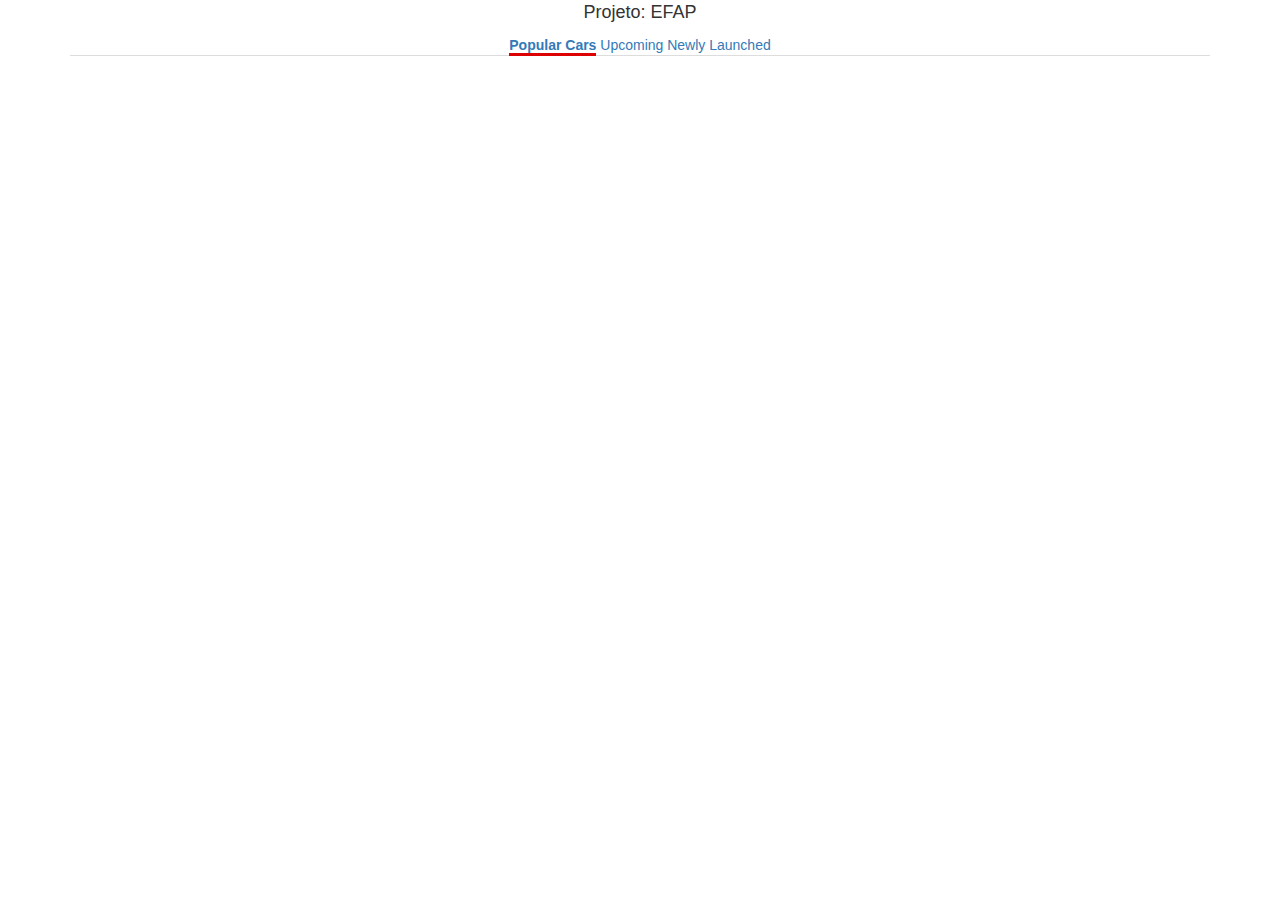
<file: index.html>
<!DOCTYPE html>
<html>
	<head>
		<meta charset="utf-8">
		<meta name="viewport" content="width=device-width, initial-scale=1.0"/>
		<meta http-equiv="X-UA-Compatible" content="IE=edge">
		<title>Framework FCAV</title>
		<link rel="icon" type="imagem/png" href="img/.png" />
		<link rel="stylesheet" href="css/bootstrap.css"> 
		<!--<link rel="stylesheet" href="css/jquery-ui.min.css">-->
		<link rel="stylesheet" href="css/complemento_ui.css">
	</head>
	<body>
		<noscript>
			<center><p>Atenção! Esta aplicação só funciona com javascript.</p></center>
		</noscript>		
		
		<!-- Controles de ação -->
		<div class="text-center espaco-02">
			<h1 class="margem-topo-0 h4">Projeto: EFAP</h1>
		</div>
		<!--<div id="controllers">
			<div class="margem-topo-1">
				<div class="col-md-2">
					<button class="btn btn-default">Carregar</button>
					<button class="btn btn-default">Salvar</button> 
				</div>
				<div id="lista-produtos" class="col-md-8 text-center">
				</div>
				<div class="col-md-2 text-right">
					<button class="btn btn-default">Visualizar</button>
					<button class="btn btn-default">Exportar</button>
				</div>
			</div>
		</div>
		
		<div class="margem-topo-1">
			<div class="col-md-12">exemplo1
			</div>
		</div>
		<div class="margem-topo-1">
			<div class="col-md-3">exemplo1
			</div>
			<div class="col-md-6">exemplo2
			</div>
			<div class="col-md-3">exemplo3
			</div>
		</div>

		<div id="tabs" class="responsive sticky-top bg-white">
	        <div class="col-md-2 margem-topo-05">
				<button class="btn btn-default">Carregar</button>
				<button class="btn btn-default">Salvar</button> 
			</div>
			<div class="col-md-8 text-center">
				<div id="lista-itens" class="tabs tabs-center"></div>
	        </div>
	        <div class="col-md-2 text-right margem-topo-05">
				<button class="btn btn-default">Visualizar</button>
				<button class="btn btn-default">Exportar</button>
			</div>
	    </div>
	    <div class="fluid-container">
	        <div id="all" class="content">
	            <div class="responsive bg-white">
	                <div class="tabs">
	                    <a class="tab">item</a>
	                    <a class="tab">item</a>
	                    <a class="tab">item</a>
	                    <a class="tab">item</a>
	                    <a class="tab">item</a>
	                    <a class="tab">item</a>
	                    <a class="tab">item</a>
	                    <a class="tab">item</a>
	                    <a class="tab">item</a>
	                    <a class="tab">item</a>
	                    <a class="tab">item</a>
	                    <a class="tab">item</a>
	                    <a class="tab">item</a>
	                    <a class="tab">item</a>
	                    <a class="tab">item</a>
	                    <a class="tab">item</a>
	                    <a class="tab">item</a>
	                    <a class="tab">item</a>
	                    <a class="tab">item</a>
	                    <a class="tab">item</a>
	                    <a class="tab">item</a>
	                </div>
	            </div>
	        </div>
	    </div>-->


<section class=" ">
    <div class="container">
        <div class="row">
            <div class="col-md-12 text-center ">
                <nav class="nav-justified ">
                  <div class="nav nav-tabs " id="nav-tab" role="tablist">
                    <a class="nav-item nav-link active" id="pop1-tab" data-toggle="tab" href="#pop1" role="tab" aria-controls="pop1" aria-selected="true">Popular Cars</a>
                    <a class="nav-item nav-link" id="pop2-tab" data-toggle="tab" href="#pop2" role="tab" aria-controls="pop2" aria-selected="false">Upcoming</a>
                    <a class="nav-item nav-link" id="pop3-tab" data-toggle="tab" href="#pop3" role="tab" aria-controls="pop3" aria-selected="false">Newly Launched</a>
                    
                  </div>
                </nav>
                <div class="tab-content" id="nav-tabContent">
                  <div class="tab-pane fade show active" id="pop1" role="tabpanel" aria-labelledby="pop1-tab">
                        <div class="pt-3"></div>
                        <p>1. There's another way to do this for layouts that doesn't have to put the navbar inside the container, and which doesn't require any CSS or Bootstrap overrides.

Simply place a div with the Bootstrap container class around the navbar. This will center the links inside the navbar:</p>
                      </div>
                  <div class="tab-pane fade" id="pop2" role="tabpanel" aria-labelledby="pop2-tab">
                       <div class="pt-3"></div>
                        <p>2. There's another way to do this for layouts that doesn't have to put the navbar inside the container, and which doesn't require any CSS or Bootstrap overrides.

Simply place a div with the Bootstrap container class around the navbar. This will center the links inside the navbar:
                      
                  </div>
                  <div class="tab-pane fade" id="pop3" role="tabpanel" aria-labelledby="pop3-tab">
                       <div class="pt-3"></div>
                        <p>3. There's another way to do this for layouts that doesn't have to put the navbar inside the container, and which doesn't require any CSS or Bootstrap overrides.

Simply place a div with the Bootstrap container class around the navbar. This will center the links inside the navbar:
                      
                  </div>
                  
                </div>
            </div>
        </div>
    </div>
</section>

		<!-- Javascript -->
		<script type="text/javascript" src="js/jquery.min.js"></script>
		<script type="text/javascript" src="js/bootstrap.min.js"></script>
		<script type="text/javascript" src="js/jquery-ui.min.js"></script>
		<script type="text/javascript" src="js/controller.js"></script>
		<script type="text/javascript" src="js/complemento_ui.js"></script>
	</body>
</html>
</file>
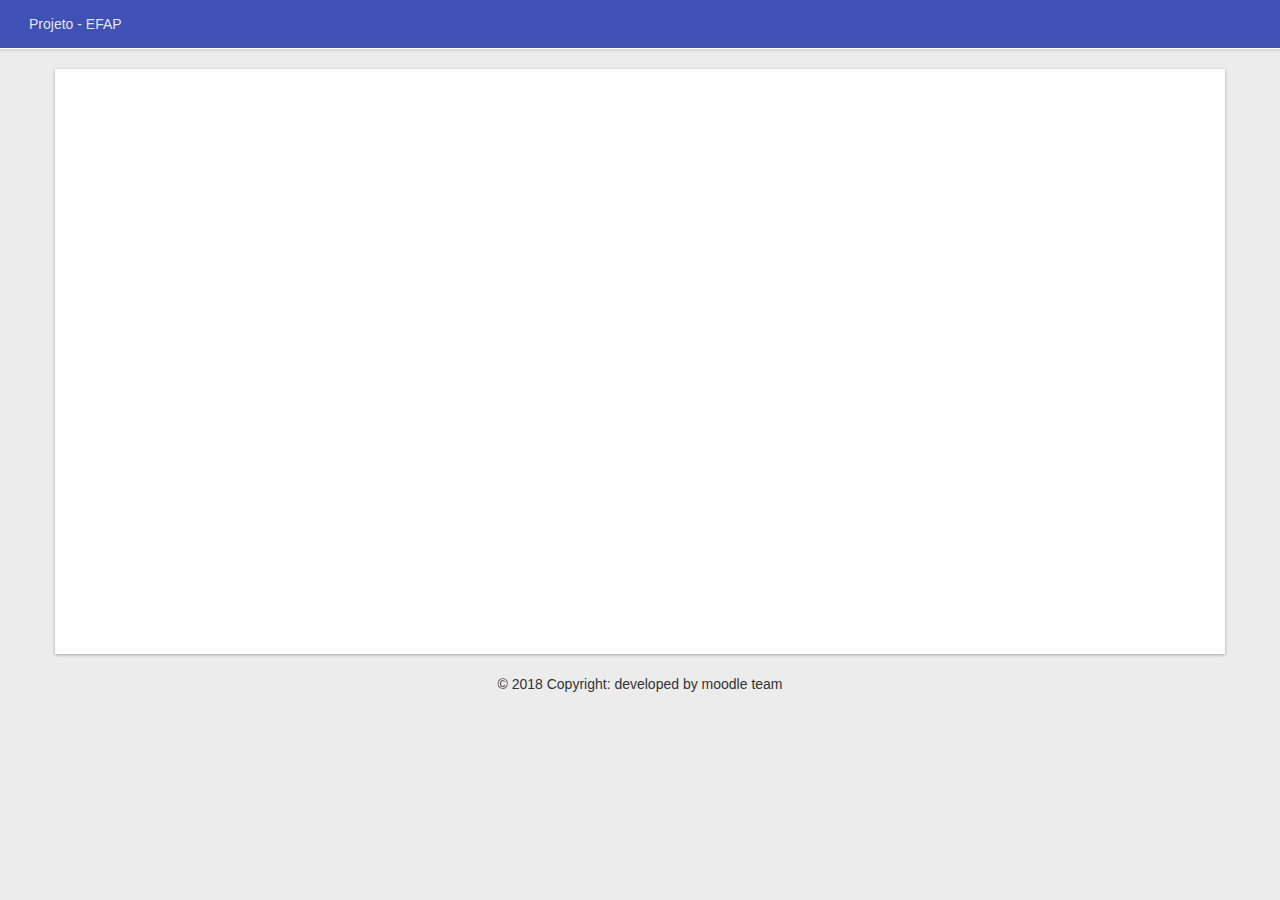
<file: framework efap 2018/index.html>
<!DOCTYPE html>
<html>
	<head>
		<meta charset="utf-8">
		<meta name="viewport" content="width=device-width, initial-scale=1.0"/>
		<meta http-equiv="X-UA-Compatible" content="IE=edge">
		<title>Framework FCAV</title>
		<link rel="icon" type="imagem/png" href="img/.png" />
		<link rel="stylesheet" href="css/bootstrap.css">
		<link rel="stylesheet" href="css/complemento_ui.css">
		<link rel="stylesheet" href="https://use.fontawesome.com/releases/v5.3.1/css/all.css" integrity="sha384-mzrmE5qonljUremFsqc01SB46JvROS7bZs3IO2EmfFsd15uHvIt+Y8vEf7N7fWAU" crossorigin="anonymous">
	</head>
	<body>
		<noscript>
			<center><p>Atenção! Esta aplicação só funciona com javascript.</p></center>
		</noscript>		
		
		<div class="header-controllers">
			<div class="col-md-8">Projeto - EFAP</div>
			<div id="itens-controllers" class="col-md-4 text-right"></div>
		</div>

		<div class="card text-center">
			<div class="row margem-custom" style="">
				<div class="col-md-12">
					<div id="elementos-controllers"></div>
				</div>
			</div>
		</div>

		<div class="margem-topo-1">
			<div class="container main-controllers">
				<div class="col-md-12 espaco-02 areadecodigo">
					<div>
						<ul id="recebedados" class="sortable"></ul>
					</div>
				</div>
			</div>
		</div>

		<footer class="text-center">© 2018 Copyright: developed by moodle team</footer>

		<!-- Modal exportar código-->
		<div class="modal fade" id="exportarModal" tabindex="-1" role="dialog" aria-labelledby="myModalLabel3" data-backdrop="static">
			<div class="modal-dialog" role="document">
				<div class="modal-content">
					<div class="modal-header">
						<button type="button" class="close" data-dismiss="modal" aria-label="Close"><span aria-hidden="true">&times;</span></button>
						<h4 class="modal-title" id="myModalLabel3">Exportar código</h4>
					</div>
					<div class="modal-body">
						<textarea id="exportarCodigo" class="textarea"></textarea>
					</div>
					<div class="modal-footer">
						<button type="button" class="btn btn-primary">Copiar</button>
					</div>
				</div>
			</div>
		</div>

		<!-- Modal carregar código-->
		<div class="modal fade" id="carregarModal" tabindex="-1" role="dialog" aria-labelledby="myModalLabel2" data-backdrop="static">
			<div class="modal-dialog" role="document">
				<div class="modal-content">
					<div class="modal-header">
						<button type="button" class="close" data-dismiss="modal" aria-label="Close"><span aria-hidden="true">&times;</span></button>
						<h4 class="modal-title" id="myModalLabel2">Carregar código</h4>
					</div>
					<div class="modal-body">
						<div id="carregaCodigo">
							<textarea id="codigoCarregado" class="textarea"></textarea>
						</div>
					</div>
					<div class="modal-footer">
						<button type="button" class="btn btn-default" data-dismiss="modal">Cancelar</button>
						<button type="button" class="btn btn-primary" id="pegarCodigoCarregado" data-dismiss="modal">Carregar</button>
					</div>
				</div>
			</div>
		</div>

		<!-- Modal -->
		<div class="modal fade" id="controlerModal" tabindex="-1" role="dialog" aria-labelledby="myModalLabel" data-backdrop="static">
			<div class="modal-dialog" role="document">
				<div class="modal-content">
					<div class="modal-header">
						<button type="button" class="close" data-dismiss="modal" aria-label="Close"><span aria-hidden="true">&times;</span></button>
						<h4 class="modal-title" id="myModalLabel">Controles</h4>
					</div>
					<div class="modal-body">
						<div id="recebeControllers">
							<div class="row">
								<div class="col-md-12">
									<form>
										<div class="form-group">
											<label for="texto">Texto</label>
											<input type="text" class="form-control" id="texto">
										</div>
										<div class="checkbox">
											<label>
											<input type="checkbox"> select
											</label>
										</div>
										<select class="form-control">
											<option>1</option>
											<option>2</option>
											<option>3</option>
											<option>4</option>
											<option>5</option>
										</select>
									</form>
								</div>
							</div>
						</div>
					</div>
					<div class="modal-footer">
						<button type="button" class="btn btn-primary" data-dismiss="modal">OK</button>
					</div>
				</div>
			</div>
		</div>

		<!-- Javascript -->
		<script type="text/javascript" src="js/jquery.min.js"></script>
		<script type="text/javascript" src="js/bootstrap.min.js"></script>
		<script type="text/javascript" src="js/jquery-ui.min.js"></script>
		<script type="text/javascript" src="js/controller.js"></script>
		 <script>
			$( function() {
				$( ".sortable" ).sortable();
				$( ".sortable" ).disableSelection();
			} );
		</script>
		<script>

		   	$(".card").on("swipe", {
		     	swipeLeft:function(event, direction, distance, duration, fingerCount) {
		          	$(".nav-tabs li.active").next('li').find('a').tab('show');
		        },
		     	swipeRight:function(event, direction, distance, duration, fingerCount) {
		          	$(".nav-tabs li.active").prev('li').find('a').tab('show');
		        },
		  	});

		</script>
	</body>
</html>
</file>
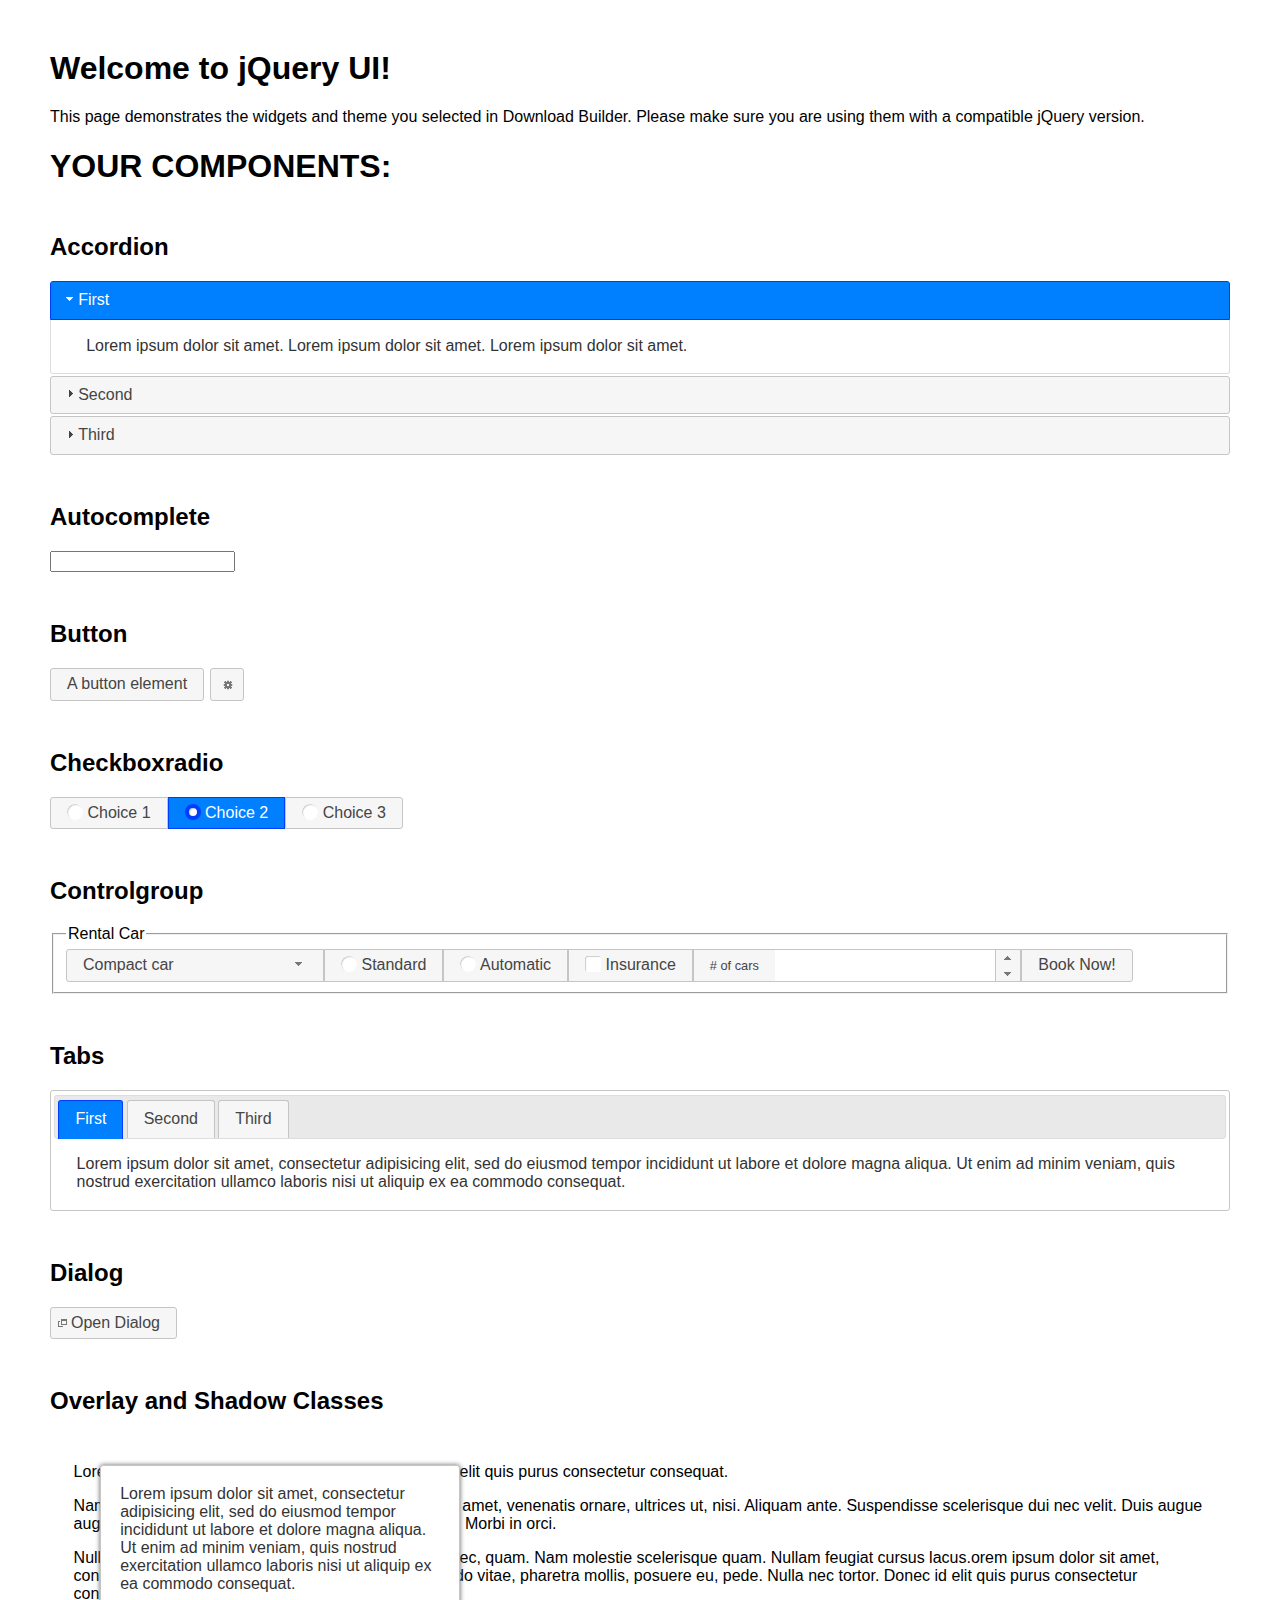
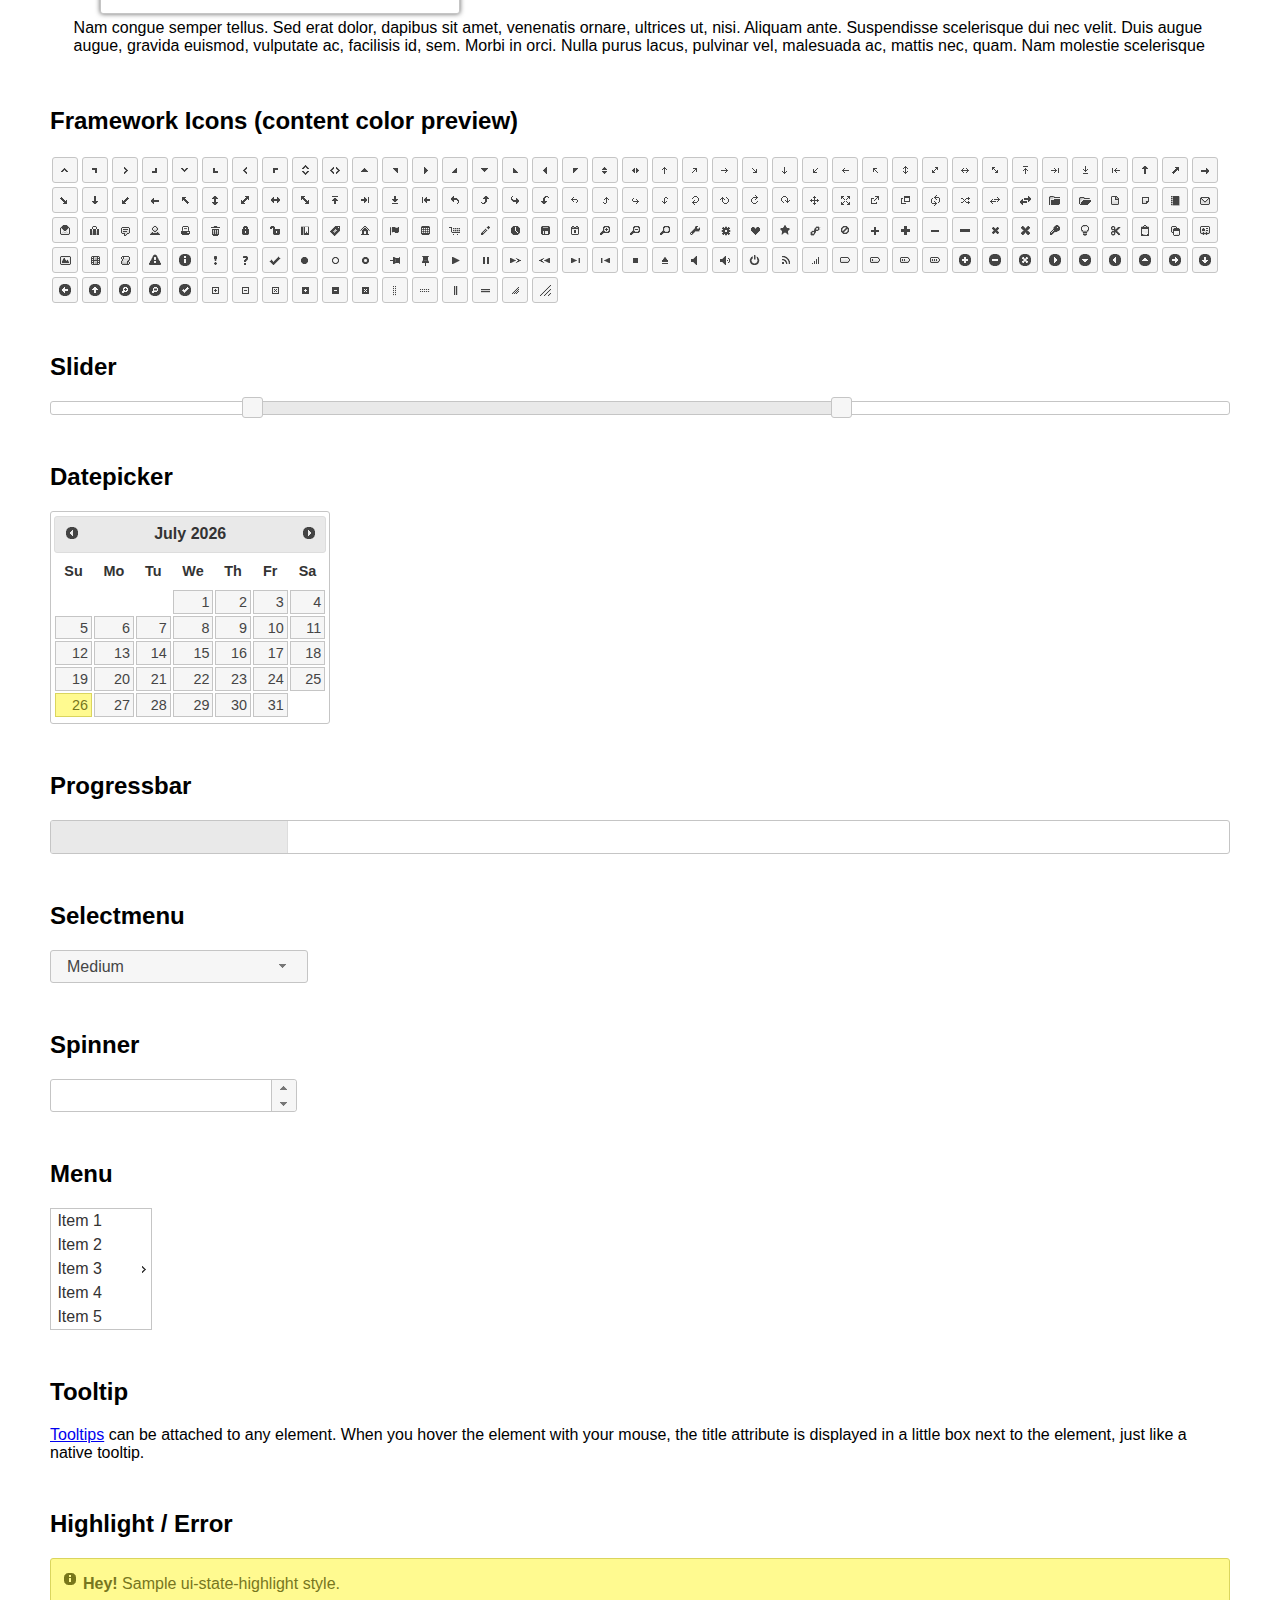
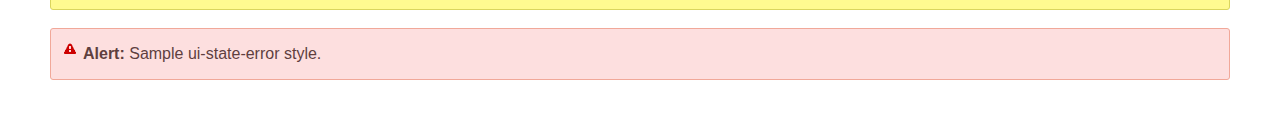
<file: jquery-ui/index.html>
<!doctype html>
<html lang="us">
<head>
	<meta charset="utf-8">
	<title>jQuery UI Example Page</title>
	<link href="jquery-ui.css" rel="stylesheet">
	<style>
	body{
		font-family: "Trebuchet MS", sans-serif;
		margin: 50px;
	}
	.demoHeaders {
		margin-top: 2em;
	}
	#dialog-link {
		padding: .4em 1em .4em 20px;
		text-decoration: none;
		position: relative;
	}
	#dialog-link span.ui-icon {
		margin: 0 5px 0 0;
		position: absolute;
		left: .2em;
		top: 50%;
		margin-top: -8px;
	}
	#icons {
		margin: 0;
		padding: 0;
	}
	#icons li {
		margin: 2px;
		position: relative;
		padding: 4px 0;
		cursor: pointer;
		float: left;
		list-style: none;
	}
	#icons span.ui-icon {
		float: left;
		margin: 0 4px;
	}
	.fakewindowcontain .ui-widget-overlay {
		position: absolute;
	}
	select {
		width: 200px;
	}
	</style>
</head>
<body>

<h1>Welcome to jQuery UI!</h1>

<div class="ui-widget">
	<p>This page demonstrates the widgets and theme you selected in Download Builder. Please make sure you are using them with a compatible jQuery version.</p>
</div>

<h1>YOUR COMPONENTS:</h1>


<!-- Accordion -->
<h2 class="demoHeaders">Accordion</h2>
<div id="accordion">
	<h3>First</h3>
	<div>Lorem ipsum dolor sit amet. Lorem ipsum dolor sit amet. Lorem ipsum dolor sit amet.</div>
	<h3>Second</h3>
	<div>Phasellus mattis tincidunt nibh.</div>
	<h3>Third</h3>
	<div>Nam dui erat, auctor a, dignissim quis.</div>
</div>



<!-- Autocomplete -->
<h2 class="demoHeaders">Autocomplete</h2>
<div>
	<input id="autocomplete" title="type &quot;a&quot;">
</div>



<!-- Button -->
<h2 class="demoHeaders">Button</h2>
<button id="button">A button element</button>
<button id="button-icon">An icon-only button</button>



<!-- Checkboxradio -->
<h2 class="demoHeaders">Checkboxradio</h2>
<form style="margin-top: 1em;">
	<div id="radioset">
		<input type="radio" id="radio1" name="radio"><label for="radio1">Choice 1</label>
		<input type="radio" id="radio2" name="radio" checked="checked"><label for="radio2">Choice 2</label>
		<input type="radio" id="radio3" name="radio"><label for="radio3">Choice 3</label>
	</div>
</form>



<!-- Controlgroup -->
<h2 class="demoHeaders">Controlgroup</h2>
<fieldset>
	<legend>Rental Car</legend>
	<div id="controlgroup">
		<select id="car-type">
			<option>Compact car</option>
			<option>Midsize car</option>
			<option>Full size car</option>
			<option>SUV</option>
			<option>Luxury</option>
			<option>Truck</option>
			<option>Van</option>
		</select>
		<label for="transmission-standard">Standard</label>
		<input type="radio" name="transmission" id="transmission-standard">
		<label for="transmission-automatic">Automatic</label>
		<input type="radio" name="transmission" id="transmission-automatic">
		<label for="insurance">Insurance</label>
		<input type="checkbox" name="insurance" id="insurance">
		<label for="horizontal-spinner" class="ui-controlgroup-label"># of cars</label>
		<input id="horizontal-spinner" class="ui-spinner-input">
		<button>Book Now!</button>
	</div>
</fieldset>



<!-- Tabs -->
<h2 class="demoHeaders">Tabs</h2>
<div id="tabs">
	<ul>
		<li><a href="#tabs-1">First</a></li>
		<li><a href="#tabs-2">Second</a></li>
		<li><a href="#tabs-3">Third</a></li>
	</ul>
	<div id="tabs-1">Lorem ipsum dolor sit amet, consectetur adipisicing elit, sed do eiusmod tempor incididunt ut labore et dolore magna aliqua. Ut enim ad minim veniam, quis nostrud exercitation ullamco laboris nisi ut aliquip ex ea commodo consequat.</div>
	<div id="tabs-2">Phasellus mattis tincidunt nibh. Cras orci urna, blandit id, pretium vel, aliquet ornare, felis. Maecenas scelerisque sem non nisl. Fusce sed lorem in enim dictum bibendum.</div>
	<div id="tabs-3">Nam dui erat, auctor a, dignissim quis, sollicitudin eu, felis. Pellentesque nisi urna, interdum eget, sagittis et, consequat vestibulum, lacus. Mauris porttitor ullamcorper augue.</div>
</div>



<h2 class="demoHeaders">Dialog</h2>
<p>
	<button id="dialog-link" class="ui-button ui-corner-all ui-widget">
		<span class="ui-icon ui-icon-newwin"></span>Open Dialog
	</button>
</p>

<h2 class="demoHeaders">Overlay and Shadow Classes</h2>
<div style="position: relative; width: 96%; height: 200px; padding:1% 2%; overflow:hidden;" class="fakewindowcontain">
	<p>Lorem ipsum dolor sit amet,  Nulla nec tortor. Donec id elit quis purus consectetur consequat. </p><p>Nam congue semper tellus. Sed erat dolor, dapibus sit amet, venenatis ornare, ultrices ut, nisi. Aliquam ante. Suspendisse scelerisque dui nec velit. Duis augue augue, gravida euismod, vulputate ac, facilisis id, sem. Morbi in orci. </p><p>Nulla purus lacus, pulvinar vel, malesuada ac, mattis nec, quam. Nam molestie scelerisque quam. Nullam feugiat cursus lacus.orem ipsum dolor sit amet, consectetur adipiscing elit. Donec libero risus, commodo vitae, pharetra mollis, posuere eu, pede. Nulla nec tortor. Donec id elit quis purus consectetur consequat. </p><p>Nam congue semper tellus. Sed erat dolor, dapibus sit amet, venenatis ornare, ultrices ut, nisi. Aliquam ante. Suspendisse scelerisque dui nec velit. Duis augue augue, gravida euismod, vulputate ac, facilisis id, sem. Morbi in orci. Nulla purus lacus, pulvinar vel, malesuada ac, mattis nec, quam. Nam molestie scelerisque quam. </p><p>Nullam feugiat cursus lacus.orem ipsum dolor sit amet, consectetur adipiscing elit. Donec libero risus, commodo vitae, pharetra mollis, posuere eu, pede. Nulla nec tortor. Donec id elit quis purus consectetur consequat. Nam congue semper tellus. Sed erat dolor, dapibus sit amet, venenatis ornare, ultrices ut, nisi. Aliquam ante. </p><p>Suspendisse scelerisque dui nec velit. Duis augue augue, gravida euismod, vulputate ac, facilisis id, sem. Morbi in orci. Nulla purus lacus, pulvinar vel, malesuada ac, mattis nec, quam. Nam molestie scelerisque quam. Nullam feugiat cursus lacus.orem ipsum dolor sit amet, consectetur adipiscing elit. Donec libero risus, commodo vitae, pharetra mollis, posuere eu, pede. Nulla nec tortor. Donec id elit quis purus consectetur consequat. Nam congue semper tellus. Sed erat dolor, dapibus sit amet, venenatis ornare, ultrices ut, nisi. </p>

	<!-- ui-dialog -->
	<div class="ui-widget-overlay ui-front"></div>
	<div style="position: absolute; width: 320px; left: 50px; top: 30px; padding: 1.2em" class="ui-widget ui-front ui-widget-content ui-corner-all ui-widget-shadow">
		Lorem ipsum dolor sit amet, consectetur adipisicing elit, sed do eiusmod tempor incididunt ut labore et dolore magna aliqua. Ut enim ad minim veniam, quis nostrud exercitation ullamco laboris nisi ut aliquip ex ea commodo consequat.
	</div>

</div>

<!-- ui-dialog -->
<div id="dialog" title="Dialog Title">
	<p>Lorem ipsum dolor sit amet, consectetur adipisicing elit, sed do eiusmod tempor incididunt ut labore et dolore magna aliqua. Ut enim ad minim veniam, quis nostrud exercitation ullamco laboris nisi ut aliquip ex ea commodo consequat.</p>
</div>



<h2 class="demoHeaders">Framework Icons (content color preview)</h2>
<ul id="icons" class="ui-widget ui-helper-clearfix">
	<li class="ui-state-default ui-corner-all" title=".ui-icon-caret-1-n"><span class="ui-icon ui-icon-caret-1-n"></span></li>
	<li class="ui-state-default ui-corner-all" title=".ui-icon-caret-1-ne"><span class="ui-icon ui-icon-caret-1-ne"></span></li>
	<li class="ui-state-default ui-corner-all" title=".ui-icon-caret-1-e"><span class="ui-icon ui-icon-caret-1-e"></span></li>
	<li class="ui-state-default ui-corner-all" title=".ui-icon-caret-1-se"><span class="ui-icon ui-icon-caret-1-se"></span></li>
	<li class="ui-state-default ui-corner-all" title=".ui-icon-caret-1-s"><span class="ui-icon ui-icon-caret-1-s"></span></li>
	<li class="ui-state-default ui-corner-all" title=".ui-icon-caret-1-sw"><span class="ui-icon ui-icon-caret-1-sw"></span></li>
	<li class="ui-state-default ui-corner-all" title=".ui-icon-caret-1-w"><span class="ui-icon ui-icon-caret-1-w"></span></li>
	<li class="ui-state-default ui-corner-all" title=".ui-icon-caret-1-nw"><span class="ui-icon ui-icon-caret-1-nw"></span></li>
	<li class="ui-state-default ui-corner-all" title=".ui-icon-caret-2-n-s"><span class="ui-icon ui-icon-caret-2-n-s"></span></li>
	<li class="ui-state-default ui-corner-all" title=".ui-icon-caret-2-e-w"><span class="ui-icon ui-icon-caret-2-e-w"></span></li>
	<li class="ui-state-default ui-corner-all" title=".ui-icon-triangle-1-n"><span class="ui-icon ui-icon-triangle-1-n"></span></li>
	<li class="ui-state-default ui-corner-all" title=".ui-icon-triangle-1-ne"><span class="ui-icon ui-icon-triangle-1-ne"></span></li>
	<li class="ui-state-default ui-corner-all" title=".ui-icon-triangle-1-e"><span class="ui-icon ui-icon-triangle-1-e"></span></li>
	<li class="ui-state-default ui-corner-all" title=".ui-icon-triangle-1-se"><span class="ui-icon ui-icon-triangle-1-se"></span></li>
	<li class="ui-state-default ui-corner-all" title=".ui-icon-triangle-1-s"><span class="ui-icon ui-icon-triangle-1-s"></span></li>
	<li class="ui-state-default ui-corner-all" title=".ui-icon-triangle-1-sw"><span class="ui-icon ui-icon-triangle-1-sw"></span></li>
	<li class="ui-state-default ui-corner-all" title=".ui-icon-triangle-1-w"><span class="ui-icon ui-icon-triangle-1-w"></span></li>
	<li class="ui-state-default ui-corner-all" title=".ui-icon-triangle-1-nw"><span class="ui-icon ui-icon-triangle-1-nw"></span></li>
	<li class="ui-state-default ui-corner-all" title=".ui-icon-triangle-2-n-s"><span class="ui-icon ui-icon-triangle-2-n-s"></span></li>
	<li class="ui-state-default ui-corner-all" title=".ui-icon-triangle-2-e-w"><span class="ui-icon ui-icon-triangle-2-e-w"></span></li>
	<li class="ui-state-default ui-corner-all" title=".ui-icon-arrow-1-n"><span class="ui-icon ui-icon-arrow-1-n"></span></li>
	<li class="ui-state-default ui-corner-all" title=".ui-icon-arrow-1-ne"><span class="ui-icon ui-icon-arrow-1-ne"></span></li>
	<li class="ui-state-default ui-corner-all" title=".ui-icon-arrow-1-e"><span class="ui-icon ui-icon-arrow-1-e"></span></li>
	<li class="ui-state-default ui-corner-all" title=".ui-icon-arrow-1-se"><span class="ui-icon ui-icon-arrow-1-se"></span></li>
	<li class="ui-state-default ui-corner-all" title=".ui-icon-arrow-1-s"><span class="ui-icon ui-icon-arrow-1-s"></span></li>
	<li class="ui-state-default ui-corner-all" title=".ui-icon-arrow-1-sw"><span class="ui-icon ui-icon-arrow-1-sw"></span></li>
	<li class="ui-state-default ui-corner-all" title=".ui-icon-arrow-1-w"><span class="ui-icon ui-icon-arrow-1-w"></span></li>
	<li class="ui-state-default ui-corner-all" title=".ui-icon-arrow-1-nw"><span class="ui-icon ui-icon-arrow-1-nw"></span></li>
	<li class="ui-state-default ui-corner-all" title=".ui-icon-arrow-2-n-s"><span class="ui-icon ui-icon-arrow-2-n-s"></span></li>
	<li class="ui-state-default ui-corner-all" title=".ui-icon-arrow-2-ne-sw"><span class="ui-icon ui-icon-arrow-2-ne-sw"></span></li>
	<li class="ui-state-default ui-corner-all" title=".ui-icon-arrow-2-e-w"><span class="ui-icon ui-icon-arrow-2-e-w"></span></li>
	<li class="ui-state-default ui-corner-all" title=".ui-icon-arrow-2-se-nw"><span class="ui-icon ui-icon-arrow-2-se-nw"></span></li>
	<li class="ui-state-default ui-corner-all" title=".ui-icon-arrowstop-1-n"><span class="ui-icon ui-icon-arrowstop-1-n"></span></li>
	<li class="ui-state-default ui-corner-all" title=".ui-icon-arrowstop-1-e"><span class="ui-icon ui-icon-arrowstop-1-e"></span></li>
	<li class="ui-state-default ui-corner-all" title=".ui-icon-arrowstop-1-s"><span class="ui-icon ui-icon-arrowstop-1-s"></span></li>
	<li class="ui-state-default ui-corner-all" title=".ui-icon-arrowstop-1-w"><span class="ui-icon ui-icon-arrowstop-1-w"></span></li>
	<li class="ui-state-default ui-corner-all" title=".ui-icon-arrowthick-1-n"><span class="ui-icon ui-icon-arrowthick-1-n"></span></li>
	<li class="ui-state-default ui-corner-all" title=".ui-icon-arrowthick-1-ne"><span class="ui-icon ui-icon-arrowthick-1-ne"></span></li>
	<li class="ui-state-default ui-corner-all" title=".ui-icon-arrowthick-1-e"><span class="ui-icon ui-icon-arrowthick-1-e"></span></li>
	<li class="ui-state-default ui-corner-all" title=".ui-icon-arrowthick-1-se"><span class="ui-icon ui-icon-arrowthick-1-se"></span></li>
	<li class="ui-state-default ui-corner-all" title=".ui-icon-arrowthick-1-s"><span class="ui-icon ui-icon-arrowthick-1-s"></span></li>
	<li class="ui-state-default ui-corner-all" title=".ui-icon-arrowthick-1-sw"><span class="ui-icon ui-icon-arrowthick-1-sw"></span></li>
	<li class="ui-state-default ui-corner-all" title=".ui-icon-arrowthick-1-w"><span class="ui-icon ui-icon-arrowthick-1-w"></span></li>
	<li class="ui-state-default ui-corner-all" title=".ui-icon-arrowthick-1-nw"><span class="ui-icon ui-icon-arrowthick-1-nw"></span></li>
	<li class="ui-state-default ui-corner-all" title=".ui-icon-arrowthick-2-n-s"><span class="ui-icon ui-icon-arrowthick-2-n-s"></span></li>
	<li class="ui-state-default ui-corner-all" title=".ui-icon-arrowthick-2-ne-sw"><span class="ui-icon ui-icon-arrowthick-2-ne-sw"></span></li>
	<li class="ui-state-default ui-corner-all" title=".ui-icon-arrowthick-2-e-w"><span class="ui-icon ui-icon-arrowthick-2-e-w"></span></li>
	<li class="ui-state-default ui-corner-all" title=".ui-icon-arrowthick-2-se-nw"><span class="ui-icon ui-icon-arrowthick-2-se-nw"></span></li>
	<li class="ui-state-default ui-corner-all" title=".ui-icon-arrowthickstop-1-n"><span class="ui-icon ui-icon-arrowthickstop-1-n"></span></li>
	<li class="ui-state-default ui-corner-all" title=".ui-icon-arrowthickstop-1-e"><span class="ui-icon ui-icon-arrowthickstop-1-e"></span></li>
	<li class="ui-state-default ui-corner-all" title=".ui-icon-arrowthickstop-1-s"><span class="ui-icon ui-icon-arrowthickstop-1-s"></span></li>
	<li class="ui-state-default ui-corner-all" title=".ui-icon-arrowthickstop-1-w"><span class="ui-icon ui-icon-arrowthickstop-1-w"></span></li>
	<li class="ui-state-default ui-corner-all" title=".ui-icon-arrowreturnthick-1-w"><span class="ui-icon ui-icon-arrowreturnthick-1-w"></span></li>
	<li class="ui-state-default ui-corner-all" title=".ui-icon-arrowreturnthick-1-n"><span class="ui-icon ui-icon-arrowreturnthick-1-n"></span></li>
	<li class="ui-state-default ui-corner-all" title=".ui-icon-arrowreturnthick-1-e"><span class="ui-icon ui-icon-arrowreturnthick-1-e"></span></li>
	<li class="ui-state-default ui-corner-all" title=".ui-icon-arrowreturnthick-1-s"><span class="ui-icon ui-icon-arrowreturnthick-1-s"></span></li>
	<li class="ui-state-default ui-corner-all" title=".ui-icon-arrowreturn-1-w"><span class="ui-icon ui-icon-arrowreturn-1-w"></span></li>
	<li class="ui-state-default ui-corner-all" title=".ui-icon-arrowreturn-1-n"><span class="ui-icon ui-icon-arrowreturn-1-n"></span></li>
	<li class="ui-state-default ui-corner-all" title=".ui-icon-arrowreturn-1-e"><span class="ui-icon ui-icon-arrowreturn-1-e"></span></li>
	<li class="ui-state-default ui-corner-all" title=".ui-icon-arrowreturn-1-s"><span class="ui-icon ui-icon-arrowreturn-1-s"></span></li>
	<li class="ui-state-default ui-corner-all" title=".ui-icon-arrowrefresh-1-w"><span class="ui-icon ui-icon-arrowrefresh-1-w"></span></li>
	<li class="ui-state-default ui-corner-all" title=".ui-icon-arrowrefresh-1-n"><span class="ui-icon ui-icon-arrowrefresh-1-n"></span></li>
	<li class="ui-state-default ui-corner-all" title=".ui-icon-arrowrefresh-1-e"><span class="ui-icon ui-icon-arrowrefresh-1-e"></span></li>
	<li class="ui-state-default ui-corner-all" title=".ui-icon-arrowrefresh-1-s"><span class="ui-icon ui-icon-arrowrefresh-1-s"></span></li>
	<li class="ui-state-default ui-corner-all" title=".ui-icon-arrow-4"><span class="ui-icon ui-icon-arrow-4"></span></li>
	<li class="ui-state-default ui-corner-all" title=".ui-icon-arrow-4-diag"><span class="ui-icon ui-icon-arrow-4-diag"></span></li>
	<li class="ui-state-default ui-corner-all" title=".ui-icon-extlink"><span class="ui-icon ui-icon-extlink"></span></li>
	<li class="ui-state-default ui-corner-all" title=".ui-icon-newwin"><span class="ui-icon ui-icon-newwin"></span></li>
	<li class="ui-state-default ui-corner-all" title=".ui-icon-refresh"><span class="ui-icon ui-icon-refresh"></span></li>
	<li class="ui-state-default ui-corner-all" title=".ui-icon-shuffle"><span class="ui-icon ui-icon-shuffle"></span></li>
	<li class="ui-state-default ui-corner-all" title=".ui-icon-transfer-e-w"><span class="ui-icon ui-icon-transfer-e-w"></span></li>
	<li class="ui-state-default ui-corner-all" title=".ui-icon-transferthick-e-w"><span class="ui-icon ui-icon-transferthick-e-w"></span></li>
	<li class="ui-state-default ui-corner-all" title=".ui-icon-folder-collapsed"><span class="ui-icon ui-icon-folder-collapsed"></span></li>
	<li class="ui-state-default ui-corner-all" title=".ui-icon-folder-open"><span class="ui-icon ui-icon-folder-open"></span></li>
	<li class="ui-state-default ui-corner-all" title=".ui-icon-document"><span class="ui-icon ui-icon-document"></span></li>
	<li class="ui-state-default ui-corner-all" title=".ui-icon-document-b"><span class="ui-icon ui-icon-document-b"></span></li>
	<li class="ui-state-default ui-corner-all" title=".ui-icon-note"><span class="ui-icon ui-icon-note"></span></li>
	<li class="ui-state-default ui-corner-all" title=".ui-icon-mail-closed"><span class="ui-icon ui-icon-mail-closed"></span></li>
	<li class="ui-state-default ui-corner-all" title=".ui-icon-mail-open"><span class="ui-icon ui-icon-mail-open"></span></li>
	<li class="ui-state-default ui-corner-all" title=".ui-icon-suitcase"><span class="ui-icon ui-icon-suitcase"></span></li>
	<li class="ui-state-default ui-corner-all" title=".ui-icon-comment"><span class="ui-icon ui-icon-comment"></span></li>
	<li class="ui-state-default ui-corner-all" title=".ui-icon-person"><span class="ui-icon ui-icon-person"></span></li>
	<li class="ui-state-default ui-corner-all" title=".ui-icon-print"><span class="ui-icon ui-icon-print"></span></li>
	<li class="ui-state-default ui-corner-all" title=".ui-icon-trash"><span class="ui-icon ui-icon-trash"></span></li>
	<li class="ui-state-default ui-corner-all" title=".ui-icon-locked"><span class="ui-icon ui-icon-locked"></span></li>
	<li class="ui-state-default ui-corner-all" title=".ui-icon-unlocked"><span class="ui-icon ui-icon-unlocked"></span></li>
	<li class="ui-state-default ui-corner-all" title=".ui-icon-bookmark"><span class="ui-icon ui-icon-bookmark"></span></li>
	<li class="ui-state-default ui-corner-all" title=".ui-icon-tag"><span class="ui-icon ui-icon-tag"></span></li>
	<li class="ui-state-default ui-corner-all" title=".ui-icon-home"><span class="ui-icon ui-icon-home"></span></li>
	<li class="ui-state-default ui-corner-all" title=".ui-icon-flag"><span class="ui-icon ui-icon-flag"></span></li>
	<li class="ui-state-default ui-corner-all" title=".ui-icon-calculator"><span class="ui-icon ui-icon-calculator"></span></li>
	<li class="ui-state-default ui-corner-all" title=".ui-icon-cart"><span class="ui-icon ui-icon-cart"></span></li>
	<li class="ui-state-default ui-corner-all" title=".ui-icon-pencil"><span class="ui-icon ui-icon-pencil"></span></li>
	<li class="ui-state-default ui-corner-all" title=".ui-icon-clock"><span class="ui-icon ui-icon-clock"></span></li>
	<li class="ui-state-default ui-corner-all" title=".ui-icon-disk"><span class="ui-icon ui-icon-disk"></span></li>
	<li class="ui-state-default ui-corner-all" title=".ui-icon-calendar"><span class="ui-icon ui-icon-calendar"></span></li>
	<li class="ui-state-default ui-corner-all" title=".ui-icon-zoomin"><span class="ui-icon ui-icon-zoomin"></span></li>
	<li class="ui-state-default ui-corner-all" title=".ui-icon-zoomout"><span class="ui-icon ui-icon-zoomout"></span></li>
	<li class="ui-state-default ui-corner-all" title=".ui-icon-search"><span class="ui-icon ui-icon-search"></span></li>
	<li class="ui-state-default ui-corner-all" title=".ui-icon-wrench"><span class="ui-icon ui-icon-wrench"></span></li>
	<li class="ui-state-default ui-corner-all" title=".ui-icon-gear"><span class="ui-icon ui-icon-gear"></span></li>
	<li class="ui-state-default ui-corner-all" title=".ui-icon-heart"><span class="ui-icon ui-icon-heart"></span></li>
	<li class="ui-state-default ui-corner-all" title=".ui-icon-star"><span class="ui-icon ui-icon-star"></span></li>
	<li class="ui-state-default ui-corner-all" title=".ui-icon-link"><span class="ui-icon ui-icon-link"></span></li>
	<li class="ui-state-default ui-corner-all" title=".ui-icon-cancel"><span class="ui-icon ui-icon-cancel"></span></li>
	<li class="ui-state-default ui-corner-all" title=".ui-icon-plus"><span class="ui-icon ui-icon-plus"></span></li>
	<li class="ui-state-default ui-corner-all" title=".ui-icon-plusthick"><span class="ui-icon ui-icon-plusthick"></span></li>
	<li class="ui-state-default ui-corner-all" title=".ui-icon-minus"><span class="ui-icon ui-icon-minus"></span></li>
	<li class="ui-state-default ui-corner-all" title=".ui-icon-minusthick"><span class="ui-icon ui-icon-minusthick"></span></li>
	<li class="ui-state-default ui-corner-all" title=".ui-icon-close"><span class="ui-icon ui-icon-close"></span></li>
	<li class="ui-state-default ui-corner-all" title=".ui-icon-closethick"><span class="ui-icon ui-icon-closethick"></span></li>
	<li class="ui-state-default ui-corner-all" title=".ui-icon-key"><span class="ui-icon ui-icon-key"></span></li>
	<li class="ui-state-default ui-corner-all" title=".ui-icon-lightbulb"><span class="ui-icon ui-icon-lightbulb"></span></li>
	<li class="ui-state-default ui-corner-all" title=".ui-icon-scissors"><span class="ui-icon ui-icon-scissors"></span></li>
	<li class="ui-state-default ui-corner-all" title=".ui-icon-clipboard"><span class="ui-icon ui-icon-clipboard"></span></li>
	<li class="ui-state-default ui-corner-all" title=".ui-icon-copy"><span class="ui-icon ui-icon-copy"></span></li>
	<li class="ui-state-default ui-corner-all" title=".ui-icon-contact"><span class="ui-icon ui-icon-contact"></span></li>
	<li class="ui-state-default ui-corner-all" title=".ui-icon-image"><span class="ui-icon ui-icon-image"></span></li>
	<li class="ui-state-default ui-corner-all" title=".ui-icon-video"><span class="ui-icon ui-icon-video"></span></li>
	<li class="ui-state-default ui-corner-all" title=".ui-icon-script"><span class="ui-icon ui-icon-script"></span></li>
	<li class="ui-state-default ui-corner-all" title=".ui-icon-alert"><span class="ui-icon ui-icon-alert"></span></li>
	<li class="ui-state-default ui-corner-all" title=".ui-icon-info"><span class="ui-icon ui-icon-info"></span></li>
	<li class="ui-state-default ui-corner-all" title=".ui-icon-notice"><span class="ui-icon ui-icon-notice"></span></li>
	<li class="ui-state-default ui-corner-all" title=".ui-icon-help"><span class="ui-icon ui-icon-help"></span></li>
	<li class="ui-state-default ui-corner-all" title=".ui-icon-check"><span class="ui-icon ui-icon-check"></span></li>
	<li class="ui-state-default ui-corner-all" title=".ui-icon-bullet"><span class="ui-icon ui-icon-bullet"></span></li>
	<li class="ui-state-default ui-corner-all" title=".ui-icon-radio-off"><span class="ui-icon ui-icon-radio-off"></span></li>
	<li class="ui-state-default ui-corner-all" title=".ui-icon-radio-on"><span class="ui-icon ui-icon-radio-on"></span></li>
	<li class="ui-state-default ui-corner-all" title=".ui-icon-pin-w"><span class="ui-icon ui-icon-pin-w"></span></li>
	<li class="ui-state-default ui-corner-all" title=".ui-icon-pin-s"><span class="ui-icon ui-icon-pin-s"></span></li>
	<li class="ui-state-default ui-corner-all" title=".ui-icon-play"><span class="ui-icon ui-icon-play"></span></li>
	<li class="ui-state-default ui-corner-all" title=".ui-icon-pause"><span class="ui-icon ui-icon-pause"></span></li>
	<li class="ui-state-default ui-corner-all" title=".ui-icon-seek-next"><span class="ui-icon ui-icon-seek-next"></span></li>
	<li class="ui-state-default ui-corner-all" title=".ui-icon-seek-prev"><span class="ui-icon ui-icon-seek-prev"></span></li>
	<li class="ui-state-default ui-corner-all" title=".ui-icon-seek-end"><span class="ui-icon ui-icon-seek-end"></span></li>
	<li class="ui-state-default ui-corner-all" title=".ui-icon-seek-first"><span class="ui-icon ui-icon-seek-first"></span></li>
	<li class="ui-state-default ui-corner-all" title=".ui-icon-stop"><span class="ui-icon ui-icon-stop"></span></li>
	<li class="ui-state-default ui-corner-all" title=".ui-icon-eject"><span class="ui-icon ui-icon-eject"></span></li>
	<li class="ui-state-default ui-corner-all" title=".ui-icon-volume-off"><span class="ui-icon ui-icon-volume-off"></span></li>
	<li class="ui-state-default ui-corner-all" title=".ui-icon-volume-on"><span class="ui-icon ui-icon-volume-on"></span></li>
	<li class="ui-state-default ui-corner-all" title=".ui-icon-power"><span class="ui-icon ui-icon-power"></span></li>
	<li class="ui-state-default ui-corner-all" title=".ui-icon-signal-diag"><span class="ui-icon ui-icon-signal-diag"></span></li>
	<li class="ui-state-default ui-corner-all" title=".ui-icon-signal"><span class="ui-icon ui-icon-signal"></span></li>
	<li class="ui-state-default ui-corner-all" title=".ui-icon-battery-0"><span class="ui-icon ui-icon-battery-0"></span></li>
	<li class="ui-state-default ui-corner-all" title=".ui-icon-battery-1"><span class="ui-icon ui-icon-battery-1"></span></li>
	<li class="ui-state-default ui-corner-all" title=".ui-icon-battery-2"><span class="ui-icon ui-icon-battery-2"></span></li>
	<li class="ui-state-default ui-corner-all" title=".ui-icon-battery-3"><span class="ui-icon ui-icon-battery-3"></span></li>
	<li class="ui-state-default ui-corner-all" title=".ui-icon-circle-plus"><span class="ui-icon ui-icon-circle-plus"></span></li>
	<li class="ui-state-default ui-corner-all" title=".ui-icon-circle-minus"><span class="ui-icon ui-icon-circle-minus"></span></li>
	<li class="ui-state-default ui-corner-all" title=".ui-icon-circle-close"><span class="ui-icon ui-icon-circle-close"></span></li>
	<li class="ui-state-default ui-corner-all" title=".ui-icon-circle-triangle-e"><span class="ui-icon ui-icon-circle-triangle-e"></span></li>
	<li class="ui-state-default ui-corner-all" title=".ui-icon-circle-triangle-s"><span class="ui-icon ui-icon-circle-triangle-s"></span></li>
	<li class="ui-state-default ui-corner-all" title=".ui-icon-circle-triangle-w"><span class="ui-icon ui-icon-circle-triangle-w"></span></li>
	<li class="ui-state-default ui-corner-all" title=".ui-icon-circle-triangle-n"><span class="ui-icon ui-icon-circle-triangle-n"></span></li>
	<li class="ui-state-default ui-corner-all" title=".ui-icon-circle-arrow-e"><span class="ui-icon ui-icon-circle-arrow-e"></span></li>
	<li class="ui-state-default ui-corner-all" title=".ui-icon-circle-arrow-s"><span class="ui-icon ui-icon-circle-arrow-s"></span></li>
	<li class="ui-state-default ui-corner-all" title=".ui-icon-circle-arrow-w"><span class="ui-icon ui-icon-circle-arrow-w"></span></li>
	<li class="ui-state-default ui-corner-all" title=".ui-icon-circle-arrow-n"><span class="ui-icon ui-icon-circle-arrow-n"></span></li>
	<li class="ui-state-default ui-corner-all" title=".ui-icon-circle-zoomin"><span class="ui-icon ui-icon-circle-zoomin"></span></li>
	<li class="ui-state-default ui-corner-all" title=".ui-icon-circle-zoomout"><span class="ui-icon ui-icon-circle-zoomout"></span></li>
	<li class="ui-state-default ui-corner-all" title=".ui-icon-circle-check"><span class="ui-icon ui-icon-circle-check"></span></li>
	<li class="ui-state-default ui-corner-all" title=".ui-icon-circlesmall-plus"><span class="ui-icon ui-icon-circlesmall-plus"></span></li>
	<li class="ui-state-default ui-corner-all" title=".ui-icon-circlesmall-minus"><span class="ui-icon ui-icon-circlesmall-minus"></span></li>
	<li class="ui-state-default ui-corner-all" title=".ui-icon-circlesmall-close"><span class="ui-icon ui-icon-circlesmall-close"></span></li>
	<li class="ui-state-default ui-corner-all" title=".ui-icon-squaresmall-plus"><span class="ui-icon ui-icon-squaresmall-plus"></span></li>
	<li class="ui-state-default ui-corner-all" title=".ui-icon-squaresmall-minus"><span class="ui-icon ui-icon-squaresmall-minus"></span></li>
	<li class="ui-state-default ui-corner-all" title=".ui-icon-squaresmall-close"><span class="ui-icon ui-icon-squaresmall-close"></span></li>
	<li class="ui-state-default ui-corner-all" title=".ui-icon-grip-dotted-vertical"><span class="ui-icon ui-icon-grip-dotted-vertical"></span></li>
	<li class="ui-state-default ui-corner-all" title=".ui-icon-grip-dotted-horizontal"><span class="ui-icon ui-icon-grip-dotted-horizontal"></span></li>
	<li class="ui-state-default ui-corner-all" title=".ui-icon-grip-solid-vertical"><span class="ui-icon ui-icon-grip-solid-vertical"></span></li>
	<li class="ui-state-default ui-corner-all" title=".ui-icon-grip-solid-horizontal"><span class="ui-icon ui-icon-grip-solid-horizontal"></span></li>
	<li class="ui-state-default ui-corner-all" title=".ui-icon-gripsmall-diagonal-se"><span class="ui-icon ui-icon-gripsmall-diagonal-se"></span></li>
	<li class="ui-state-default ui-corner-all" title=".ui-icon-grip-diagonal-se"><span class="ui-icon ui-icon-grip-diagonal-se"></span></li>
</ul>


<!-- Slider -->
<h2 class="demoHeaders">Slider</h2>
<div id="slider"></div>



<!-- Datepicker -->
<h2 class="demoHeaders">Datepicker</h2>
<div id="datepicker"></div>



<!-- Progressbar -->
<h2 class="demoHeaders">Progressbar</h2>
<div id="progressbar"></div>



<!-- Progressbar -->
<h2 class="demoHeaders">Selectmenu</h2>
<select id="selectmenu">
	<option>Slower</option>
	<option>Slow</option>
	<option selected="selected">Medium</option>
	<option>Fast</option>
	<option>Faster</option>
</select>



<!-- Spinner -->
<h2 class="demoHeaders">Spinner</h2>
<input id="spinner">



<!-- Menu -->
<h2 class="demoHeaders">Menu</h2>
<ul style="width:100px;" id="menu">
	<li><div>Item 1</div></li>
	<li><div>Item 2</div></li>
	<li><div>Item 3</div>
		<ul>
			<li><div>Item 3-1</div></li>
			<li><div>Item 3-2</div></li>
			<li><div>Item 3-3</div></li>
			<li><div>Item 3-4</div></li>
			<li><div>Item 3-5</div></li>
		</ul>
	</li>
	<li><div>Item 4</div></li>
	<li><div>Item 5</div></li>
</ul>



<!-- Tooltip -->
<h2 class="demoHeaders">Tooltip</h2>
<p id="tooltip">
	<a href="#" title="That&apos;s what this widget is">Tooltips</a> can be attached to any element. When you hover
the element with your mouse, the title attribute is displayed in a little box next to the element, just like a native tooltip.
</p>


<!-- Highlight / Error -->
<h2 class="demoHeaders">Highlight / Error</h2>
<div class="ui-widget">
	<div class="ui-state-highlight ui-corner-all" style="margin-top: 20px; padding: 0 .7em;">
		<p><span class="ui-icon ui-icon-info" style="float: left; margin-right: .3em;"></span>
		<strong>Hey!</strong> Sample ui-state-highlight style.</p>
	</div>
</div>
<br>
<div class="ui-widget">
	<div class="ui-state-error ui-corner-all" style="padding: 0 .7em;">
		<p><span class="ui-icon ui-icon-alert" style="float: left; margin-right: .3em;"></span>
		<strong>Alert:</strong> Sample ui-state-error style.</p>
	</div>
</div>

<script src="external/jquery/jquery.js"></script>
<script src="jquery-ui.js"></script>
<script>

$( "#accordion" ).accordion();



var availableTags = [
	"ActionScript",
	"AppleScript",
	"Asp",
	"BASIC",
	"C",
	"C++",
	"Clojure",
	"COBOL",
	"ColdFusion",
	"Erlang",
	"Fortran",
	"Groovy",
	"Haskell",
	"Java",
	"JavaScript",
	"Lisp",
	"Perl",
	"PHP",
	"Python",
	"Ruby",
	"Scala",
	"Scheme"
];
$( "#autocomplete" ).autocomplete({
	source: availableTags
});



$( "#button" ).button();
$( "#button-icon" ).button({
	icon: "ui-icon-gear",
	showLabel: false
});



$( "#radioset" ).buttonset();



$( "#controlgroup" ).controlgroup();



$( "#tabs" ).tabs();



$( "#dialog" ).dialog({
	autoOpen: false,
	width: 400,
	buttons: [
		{
			text: "Ok",
			click: function() {
				$( this ).dialog( "close" );
			}
		},
		{
			text: "Cancel",
			click: function() {
				$( this ).dialog( "close" );
			}
		}
	]
});

// Link to open the dialog
$( "#dialog-link" ).click(function( event ) {
	$( "#dialog" ).dialog( "open" );
	event.preventDefault();
});



$( "#datepicker" ).datepicker({
	inline: true
});



$( "#slider" ).slider({
	range: true,
	values: [ 17, 67 ]
});



$( "#progressbar" ).progressbar({
	value: 20
});



$( "#spinner" ).spinner();



$( "#menu" ).menu();



$( "#tooltip" ).tooltip();



$( "#selectmenu" ).selectmenu();


// Hover states on the static widgets
$( "#dialog-link, #icons li" ).hover(
	function() {
		$( this ).addClass( "ui-state-hover" );
	},
	function() {
		$( this ).removeClass( "ui-state-hover" );
	}
);
</script>
</body>
</html>
</file>
<file: css/complemento_ui.css>
@import "https://fonts.googleapis.com/css?family=Satisfy";
@import "https://cdnjs.cloudflare.com/ajax/libs/animate.css/3.5.2/animate.min.css";
@import "https://fonts.googleapis.com/css?family=Inconsolata";

/* Complemento Jquery UI */

/* Margem */
.margem-topo-0{
	margin-top: 0!important;
}
.margem-topo-1{
	margin-top: 1em!important;
}
.margem-topo-05{
	margin-top: .5em!important;
}
/* Cor */
.color-principal{
	background-color: #e0e0e0;
}
.color-alternativo{
	background-color: #D71921;
	color:#FFF;
}
/* Espaço */
.espaco-01{
	padding-top: 0!important;
}
.espaco-02{
	padding: .2em!important;
}

/* Configurações */
.demoHeaders {
	margin-top: 2em;
}
#dialog-link {
	padding: .4em 1em .4em 20px;
	text-decoration: none;
	position: relative;
}
#dialog-link span.ui-icon {
	margin: 0 5px 0 0;
	position: absolute;
	left: .2em;
	top: 50%;
	margin-top: -8px;
}
#icons {
	margin: 0;
	padding: 0;
}
#icons li {
	margin: 2px;
	position: relative;
	padding: 4px 0;
	cursor: pointer;
	float: left;
	list-style: none;
}
#icons span.ui-icon {
	float: left;
	margin: 0 4px;
}
.fakewindowcontain .ui-widget-overlay {
	position: absolute;
}
select {
	width: 200px;
}
.controlgroup label{
	padding: 0.45em;
}
.espaco-botao{
	padding: .55em;
}

.nav-tabs .nav-link.active {
    font-weight:bold;
    background-color: transparent;
    border-bottom:3px solid #dd0000;
    border-right: none;
    border-left: none;
    border-top: none;
}
</file>
<file: framework efap 2018/css/complemento_ui.css>
/* Complemento Jquery UI */

*{
	list-style: none;
}
body {
  	background: #EDECEC;
}
.embloco{
	display: inline-block;
}
.displayflex{
	display: flex;
}
.areadecodigo{
	height: 65vh;
    overflow-y: scroll;
}
#acao-visualizar {cursor: no-drop;}
/* Margem */
.margem-topo-0{
	margin-top: 0!important;
}
.margem-topo-1{
	margin-top: 1em!important;
}
.margem-topo-05{
	margin-top: .5em!important;
}
/* Cor */
.color-principal{
	background-color: #e0e0e0;
}
.color-alternativo{
	background-color: #D71921;
	color:#FFF;
}
/* Espaço */
.espaco-01{
	padding-top: 0!important;
}
.espaco-02{
	padding: .2em!important;
}
.header-controllers{
	overflow: hidden;
	background-color: rgb(63,81,181);
	color: rgba(255,255,255,0.87);
	padding: 1em;
}
.bt-controllers{
	color: #B3CEFB;
	padding: 12px;
	transition: all 0.4s;
	-webkit-transition: all 0.4s;
	cursor: pointer;
}
.nav-tabs li, .retornacontrol {
	cursor: pointer;
}
.bt-controllers:hover{
	color: #D9E7FD;
	background-color: #4285F4;
	text-decoration:none
}

.bt-controllers:focus{
	color: #B3CEFB;
	text-decoration:none
}
.itens-controllers{
	display: flex;
	justify-content: center;
    padding-left: 0;
}
.nav-tabs {
  	border-bottom: 2px solid #DDD;
}

.nav-tabs>li.active>a,
.nav-tabs>li.active>a:focus,
.nav-tabs>li.active>a:hover {
  	border-width: 0;
}

.nav-tabs>li>a {
  	border: none;
  	color: #B3CEFB;
}

.nav-tabs>li.active>a,
.nav-tabs>li>a:hover {
  	border: none;
  	color: #4285F4 !important;
  	background: transparent;
}

.nav-tabs>li>a::after {
	content: "";
	background: #4285F4;
	height: 2px;
	position: absolute;
	width: 100%;
	left: 0px;
	bottom: -1px;
	transition: all 250ms ease 0s;
	transform: scale(0);
}

.nav-tabs>li.active>a::after,
.nav-tabs>li:hover>a::after {
  	transform: scale(1);
}

.tab-nav>li>a::after {
  	background: #21527d none repeat scroll 0% 0%;
  	color: #fff;
}

.tab-pane {
  	padding: 15px 0;
}

.card, .main-controllers {
	background: #FFF none repeat scroll 0% 0%;
	box-shadow: 0px 1px 3px rgba(0, 0, 0, 0.3);
	margin-bottom: 20px;
	padding-right: 0;
	padding-left: 0;
}
.margem-custom{
	margin-right: 0!important;
	margin-left: 0!important;
}
.recebedados{
	padding: 1em;
}
.editorElementos{
	box-shadow: 0px 1px 3px rgba(0, 0, 0, 0.3);
	width: 97%;
	margin: 1em 0; 
	padding: .5em .3em; 
	overflow: hidden;
	border: 2px solid #FFF;
}
.editorElementos:hover{
	border: 2px solid #B3CEFB;
	cursor: move;
}
.controllersElementos{
	float: right;

}
.controllersElementos button{
    padding: 0 6px;
    border-radius: 0;
    background-color: #fff;
    color: #c5c5c5;
    line-height: 32px;
    font-size: 16px;
    border: 1px solid #c5c5c5;
    opacity: .4;
}

.controlEdit:hover{background-color: #65aac6;}
.controlRemove:hover{background-color: #c66865;}
.controlCopy:hover{background-color: #6fc665;}

.controlEdit:hover, .controlRemove:hover, .controlCopy:hover{
	color:#FFF;opacity: 1;
}
.pendente{
	border: 2px solid #EE9A49!important;
	opacity: 1;
}
.remover{
	border: 2px solid #c66865!important;
	opacity: .5;
}
.duplicar{
	border: 2px solid #6fc665!important;
	opacity: .5;
}
.textarea{
	width: 100%;
	height: 300px;
}
.codigofinal{
	font-size: 0;
}
</file>
